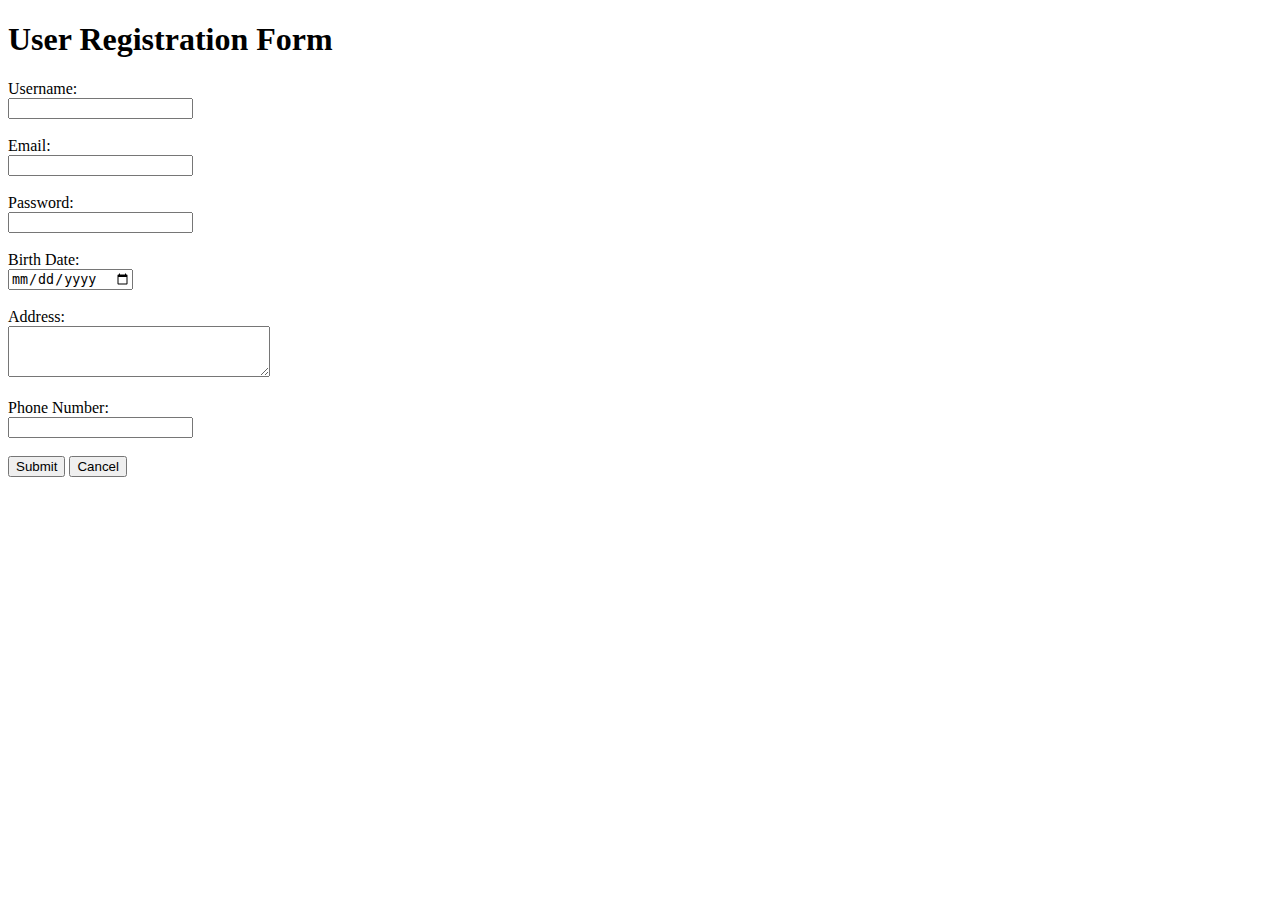
<file: Assignment_1_REG_FORM/index.html>
<!DOCTYPE html>
<html lang="en">
<head>
    <meta charset="UTF-8">
    <meta name="viewport" content="width=device-width, initial-scale=1.0">
    <title>User Registration Form</title>
</head>
<body>
    <h1>User Registration Form</h1>
    
    <form>
        <label for="username">Username:</label><br>
        <input type="text" id="username" name="username" required><br><br>
        
        <label for="email">Email:</label><br>
        <input type="email" id="email" name="email" required><br><br>
        
        <label for="password">Password:</label><br>
        <input type="password" id="password" name="password" required><br><br>
        
        <label for="birthdate">Birth Date:</label><br>
        <input type="date" id="birthdate" name="birthdate" required><br><br>
        
        <label for="address">Address:</label><br>
        <textarea id="address" name="address" rows="3" cols="30" required></textarea><br><br>
        
        <label for="phone">Phone Number:</label><br>
        <input type="tel" id="phone" name="phone" required><br><br>
        
        <input type="submit" value="Submit">
        <input type="button" value="Cancel">
    </form>
</body>
</html>
</file>
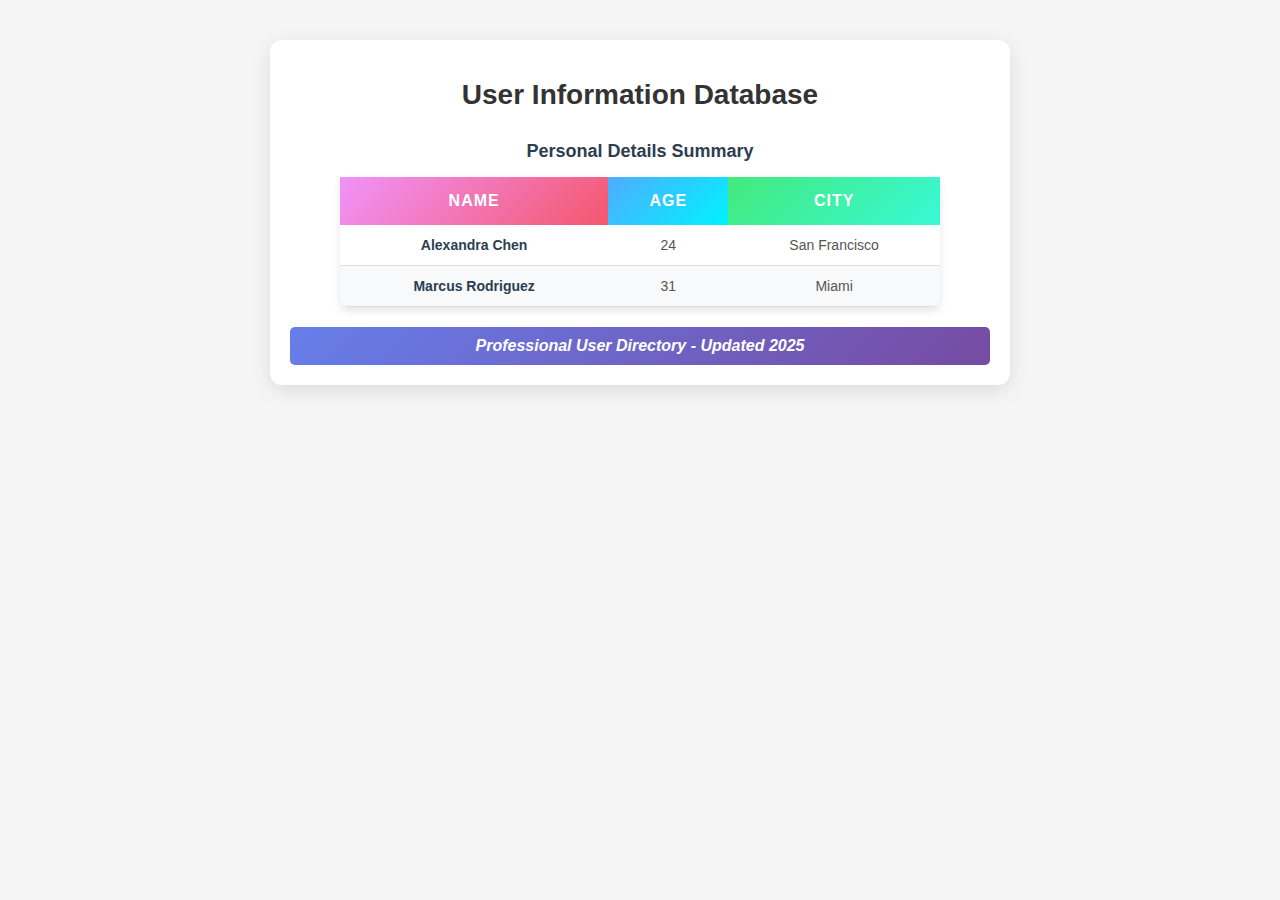
<file: Assignment_2_TABLE/index.html>
<!DOCTYPE html>
<html lang="en">
<head>
    <meta charset="UTF-8">
    <meta name="viewport" content="width=device-width, initial-scale=1.0">
    <title>Basic HTML Table</title>
    <link rel="stylesheet" href="styles.css">
</head>
<body>
    <div class="table-container">
        <h1>User Information Database</h1>
        
        <table>
            <caption>Personal Details Summary</caption>
            <thead>
                <tr>
                    <th scope="col">Name</th>
                    <th scope="col">Age</th>
                    <th scope="col">City</th>
                </tr>
            </thead>
            <tbody>
                <tr>
                    <td>Alexandra Chen</td>
                    <td>24</td>
                    <td>San Francisco</td>
                </tr>
                <tr>
                    <td>Marcus Rodriguez</td>
                    <td>31</td>
                    <td>Miami</td>
                </tr>
            </tbody>
        </table>
        
        <div class="footer-note">
            Professional User Directory - Updated 2025
        </div>
    </div>
</body>
</html>
</file>
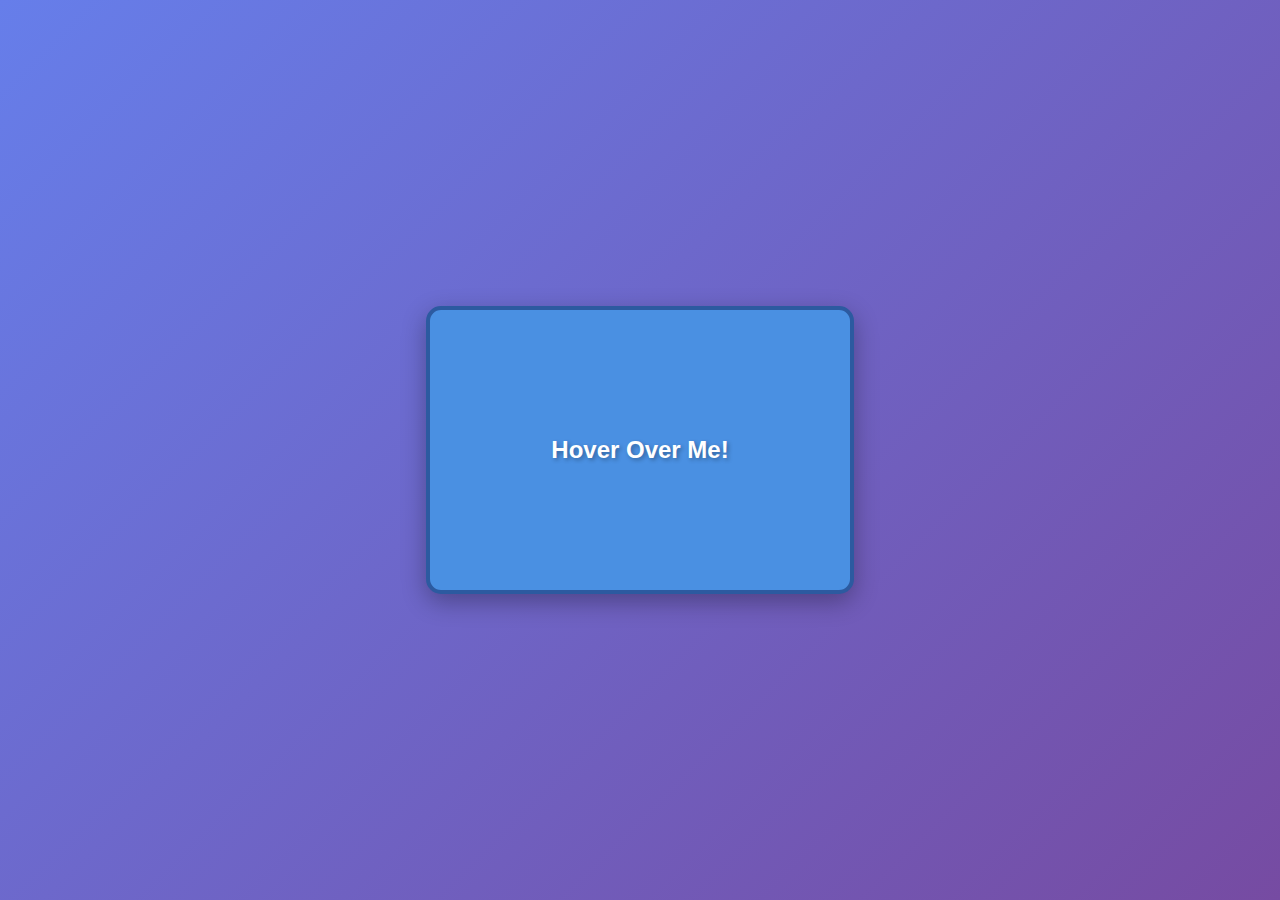
<file: Assignment_3_HOVER_BOX/index.html>
<!DOCTYPE html>
<html lang="en">
<head>
    <meta charset="UTF-8">
    <meta name="viewport" content="width=device-width, initial-scale=1.0">
    <title>Styled Box</title>
    <link rel="stylesheet" href="styles.css">
</head>
<body>
    <div class="styled-box">
        Hover Over Me!
    </div>
</body>
</html>
</file>
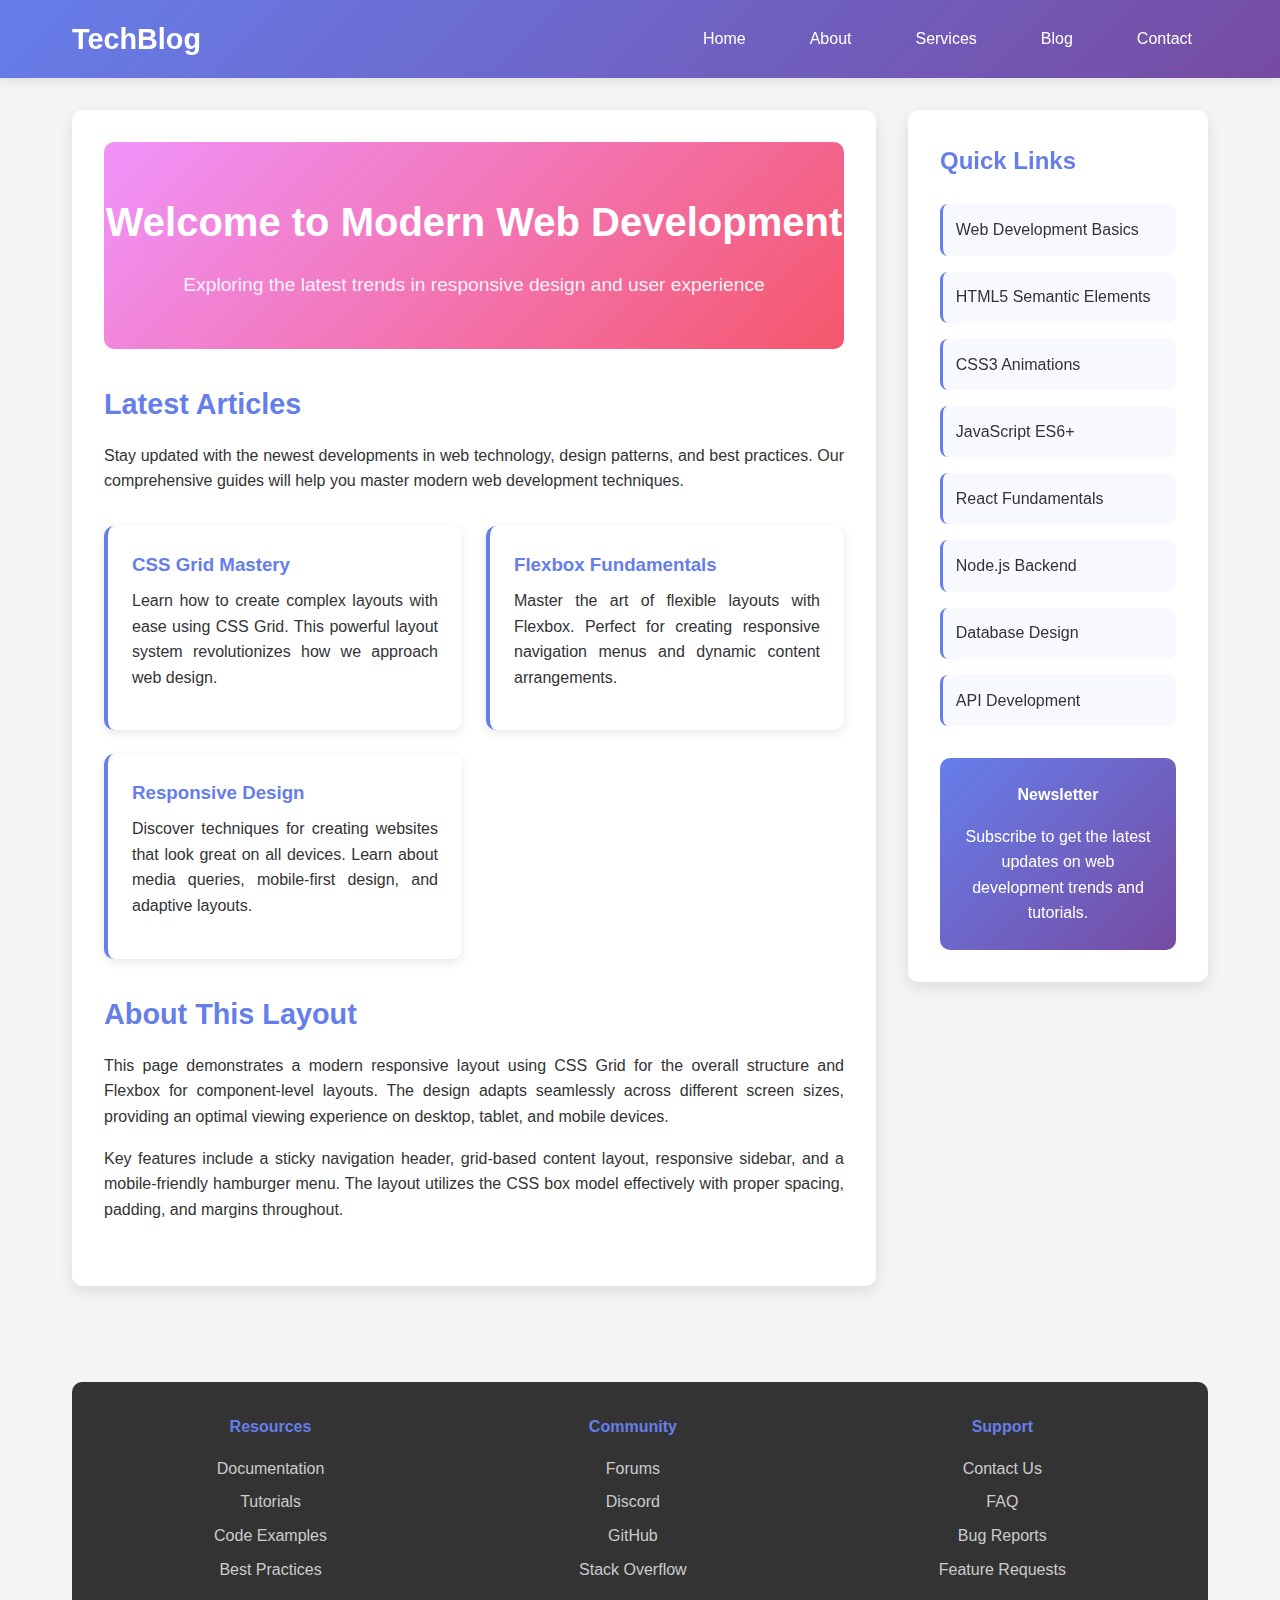
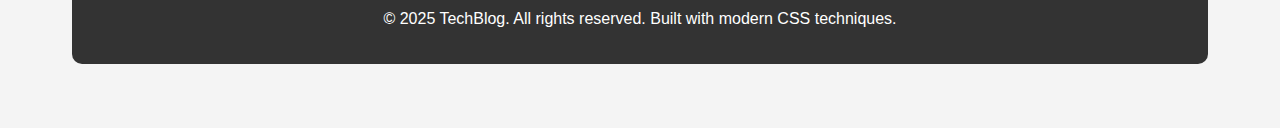
<file: Assignment_4_RESP_PG_LAYOUT/index.html>
<!DOCTYPE html>
<html lang="en">
<head>
    <meta charset="UTF-8">
    <meta name="viewport" content="width=device-width, initial-scale=1.0">
    <title>Responsive Page Layout</title>
    <link rel="stylesheet" href="styles.css">
</head>
<body>
    <!-- Header with Navigation -->
    <header>
        <nav>
            <div class="logo">TechBlog</div>
            <ul class="nav-menu">
                <li><a href="#home">Home</a></li>
                <li><a href="#about">About</a></li>
                <li><a href="#services">Services</a></li>
                <li><a href="#blog">Blog</a></li>
                <li><a href="#contact">Contact</a></li>
            </ul>
            <div class="hamburger">
                <span></span>
                <span></span>
                <span></span>
            </div>
        </nav>
    </header>

    <!-- Main Container -->
    <div class="container">
        <!-- Main Content Area -->
        <main>
            <section class="hero-section">
                <h1>Welcome to Modern Web Development</h1>
                <p>Exploring the latest trends in responsive design and user experience</p>
            </section>

            <section class="content-section">
                <h2>Latest Articles</h2>
                <p>Stay updated with the newest developments in web technology, design patterns, and best practices. Our comprehensive guides will help you master modern web development techniques.</p>
                
                <div class="card-grid">
                    <div class="card">
                        <h3>CSS Grid Mastery</h3>
                        <p>Learn how to create complex layouts with ease using CSS Grid. This powerful layout system revolutionizes how we approach web design.</p>
                    </div>
                    <div class="card">
                        <h3>Flexbox Fundamentals</h3>
                        <p>Master the art of flexible layouts with Flexbox. Perfect for creating responsive navigation menus and dynamic content arrangements.</p>
                    </div>
                    <div class="card">
                        <h3>Responsive Design</h3>
                        <p>Discover techniques for creating websites that look great on all devices. Learn about media queries, mobile-first design, and adaptive layouts.</p>
                    </div>
                </div>
            </section>

            <section class="content-section">
                <h2>About This Layout</h2>
                <p>This page demonstrates a modern responsive layout using CSS Grid for the overall structure and Flexbox for component-level layouts. The design adapts seamlessly across different screen sizes, providing an optimal viewing experience on desktop, tablet, and mobile devices.</p>
                
                <p>Key features include a sticky navigation header, grid-based content layout, responsive sidebar, and a mobile-friendly hamburger menu. The layout utilizes the CSS box model effectively with proper spacing, padding, and margins throughout.</p>
            </section>
        </main>

        <!-- Sidebar -->
        <aside class="sidebar">
            <h3>Quick Links</h3>
            <ul class="sidebar-list">
                <li><span>Web Development Basics</span></li>
                <li><span>HTML5 Semantic Elements</span></li>
                <li><span>CSS3 Animations</span></li>
                <li><span>JavaScript ES6+</span></li>
                <li><span>React Fundamentals</span></li>
                <li><span>Node.js Backend</span></li>
                <li><span>Database Design</span></li>
                <li><span>API Development</span></li>
            </ul>

            <div class="widget">
                <h4>Newsletter</h4>
                <p>Subscribe to get the latest updates on web development trends and tutorials.</p>
            </div>
        </aside>

        <!-- Footer -->
        <footer>
            <div class="footer-content">
                <div class="footer-section">
                    <h4>Resources</h4>
                    <ul>
                        <li><span>Documentation</span></li>
                        <li><span>Tutorials</span></li>
                        <li><span>Code Examples</span></li>
                        <li><span>Best Practices</span></li>
                    </ul>
                </div>
                <div class="footer-section">
                    <h4>Community</h4>
                    <ul>
                        <li><span>Forums</span></li>
                        <li><span>Discord</span></li>
                        <li><span>GitHub</span></li>
                        <li><span>Stack Overflow</span></li>
                    </ul>
                </div>
                <div class="footer-section">
                    <h4>Support</h4>
                    <ul>
                        <li><span>Contact Us</span></li>
                        <li><span>FAQ</span></li>
                        <li><span>Bug Reports</span></li>
                        <li><span>Feature Requests</span></li>
                    </ul>
                </div>
            </div>
            <p>&copy; 2025 TechBlog. All rights reserved. Built with modern CSS techniques.</p>
        </footer>
    </div>

    <script>
        // Mobile menu toggle functionality
        const hamburger = document.querySelector('.hamburger');
        const navMenu = document.querySelector('.nav-menu');

        hamburger.addEventListener('click', function() {
            hamburger.classList.toggle('active');
            navMenu.classList.toggle('active');
        });

        // Close mobile menu when clicking on a link
        document.querySelectorAll('.nav-menu li a').forEach(link => {
            link.addEventListener('click', function(e) {
                e.preventDefault(); // Prevent default link behavior
                hamburger.classList.remove('active');
                navMenu.classList.remove('active');
            });
        });

        // Close mobile menu when clicking outside
        document.addEventListener('click', function(event) {
            const isClickInsideNav = navMenu.contains(event.target);
            const isClickOnHamburger = hamburger.contains(event.target);
            
            if (!isClickInsideNav && !isClickOnHamburger && navMenu.classList.contains('active')) {
                hamburger.classList.remove('active');
                navMenu.classList.remove('active');
            }
        });
    </script>
</body>
</html>
</file>
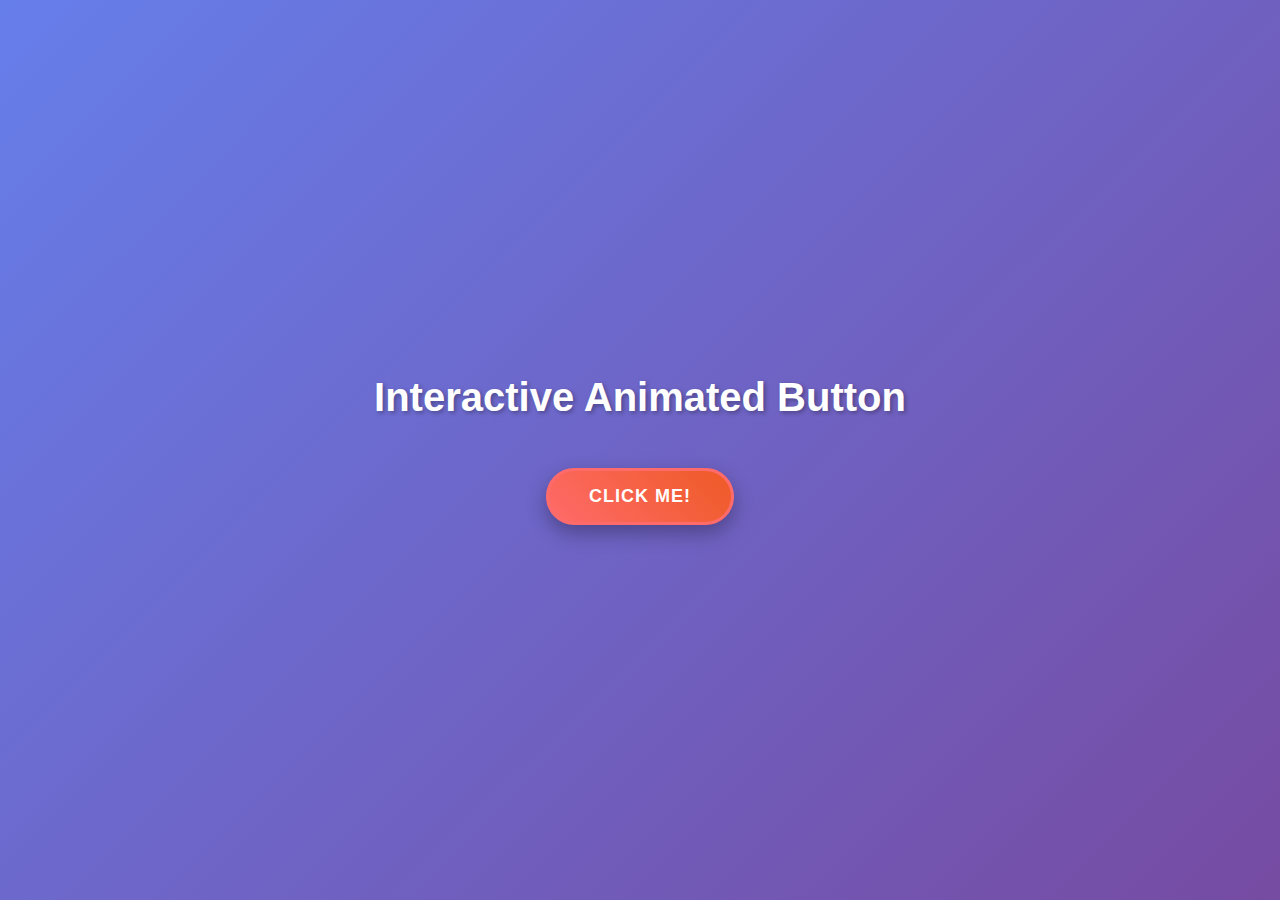
<file: Assignment_5_ANIMATION_BUTTON/index.html>
<!DOCTYPE html>
<html lang="en">
<head>
    <meta charset="UTF-8">
    <meta name="viewport" content="width=device-width, initial-scale=1.0">
    <title>Animated Button</title>
    <link rel="stylesheet" href="styles.css">
</head>
<body>
    <div class="container">
        <h1>Interactive Animated Button</h1>
        <button class="animated-btn" id="animatedButton">
            <span class="btn-text">Click Me!</span>
            <span class="btn-ripple"></span>
        </button>
        
       
    </div>

    <script src="script.js"></script>
</body>
</html>
</file>
<file: Assignment_2_TABLE/styles.css>
body {
    font-family: Arial, sans-serif;
    margin: 40px;
    background-color: #f5f5f5;
}

h1 {
    text-align: center;
    color: #333;
    margin-bottom: 30px;
    font-size: 28px;
}

table {
    width: 100%;
    max-width: 600px;
    margin: 0 auto;
    border-collapse: collapse;
    box-shadow: 0 4px 8px rgba(0, 0, 0, 0.1);
    background-color: white;
    border-radius: 8px;
    overflow: hidden;
}

th {
    background: linear-gradient(135deg, #667eea 0%, #764ba2 100%);
    color: white;
    font-weight: bold;
    padding: 15px;
    text-align: center;
    font-size: 16px;
    letter-spacing: 1px;
    text-transform: uppercase;
}

th:first-child {
    background: linear-gradient(135deg, #f093fb 0%, #f5576c 100%);
}

th:nth-child(2) {
    background: linear-gradient(135deg, #4facfe 0%, #00f2fe 100%);
}

th:last-child {
    background: linear-gradient(135deg, #43e97b 0%, #38f9d7 100%);
}

td {
    padding: 12px 15px;
    text-align: center;
    border-bottom: 1px solid #ddd;
    font-size: 14px;
    color: #555;
}

tr:nth-child(even) {
    background-color: #f8f9fa;
}

tr:hover {
    background-color: #e3f2fd;
    transform: scale(1.02);
    transition: all 0.3s ease;
}

td:first-child {
    font-weight: bold;
    color: #2c3e50;
}

caption {
    font-size: 18px;
    font-weight: bold;
    margin-bottom: 15px;
    color: #2c3e50;
    text-align: center;
}

.table-container {
    padding: 20px;
    background: white;
    border-radius: 12px;
    box-shadow: 0 6px 20px rgba(0, 0, 0, 0.1);
    max-width: 700px;
    margin: 0 auto;
}

.footer-note {
    text-align: center;
    margin-top: 20px;
    font-style: italic;
    color: #666;
    background: linear-gradient(135deg, #667eea 0%, #764ba2 100%);
    color: white;
    padding: 10px;
    border-radius: 5px;
    font-weight: bold;
}
</file>
<file: Assignment_3_HOVER_BOX/styles.css>
body {
    font-family: Arial, sans-serif;
    display: flex;
    justify-content: center;
    align-items: center;
    min-height: 100vh;
    margin: 0;
    background: linear-gradient(135deg, #667eea 0%, #764ba2 100%);
}

.styled-box {
    /* Background color */
    background-color: #4a90e2;
    
    /* Border with different color and thickness */
    border: 4px solid #2c5aa0;
    border-radius: 15px;
    
    /* Margin for space around the element */
    margin: 30px;
    
    /* Padding for space inside the element */
    padding: 40px 60px;
    
    /* Additional styling for aesthetics */
    width: 300px;
    height: 200px;
    box-shadow: 0 8px 25px rgba(0, 0, 0, 0.3);
    
    /* Smooth transition for hover effect */
    transition: background-color 0.3s ease, transform 0.3s ease, box-shadow 0.3s ease;
    
    /* Center content */
    display: flex;
    align-items: center;
    justify-content: center;
    text-align: center;
    
    /* Text styling */
    color: white;
    font-size: 24px;
    font-weight: bold;
    text-shadow: 2px 2px 4px rgba(0, 0, 0, 0.3);
    
    /* Position for pseudo-elements */
    position: relative;
    z-index: 1;
}

/* Hover effect to change background color */
.styled-box:hover {
    background-color: #e74c3c;
    transform: translateY(-5px) scale(1.02);
    box-shadow: 0 12px 35px rgba(0, 0, 0, 0.4);
    cursor: pointer;
}

/* Additional visual enhancement */
.styled-box::before {
    content: '';
    position: absolute;
    top: -2px;
    left: -2px;
    right: -2px;
    bottom: -2px;
    background: linear-gradient(45deg, #ff6b6b, #4ecdc4, #45b7d1, #96ceb4);
    border-radius: 17px;
    z-index: -1;
    opacity: 0;
    transition: opacity 0.3s ease;
}

.styled-box:hover::before {
    opacity: 1;
}
</file>
<file: Assignment_4_RESP_PG_LAYOUT/styles.css>
/* Reset and base styles */
* {
    margin: 0;
    padding: 0;
    box-sizing: border-box;
}

body {
    font-family: 'Segoe UI', Tahoma, Geneva, Verdana, sans-serif;
    line-height: 1.6;
    color: #333;
    background-color: #f4f4f4;
}

/* Header and Navigation */
header {
    background: linear-gradient(135deg, #667eea 0%, #764ba2 100%);
    color: white;
    padding: 1rem 0;
    position: sticky;
    top: 0;
    z-index: 1000;
    box-shadow: 0 2px 10px rgba(0,0,0,0.1);
}

nav {
    max-width: 1200px;
    margin: 0 auto;
    padding: 0 2rem;
    display: flex;
    justify-content: space-between;
    align-items: center;
}

.logo {
    font-size: 1.8rem;
    font-weight: bold;
    color: white;
    cursor: default;
}

.nav-menu {
    display: flex;
    list-style: none;
    gap: 2rem;
}

.nav-menu li a {
    color: white;
    text-decoration: none;
    padding: 0.5rem 1rem;
    border-radius: 25px;
    transition: all 0.3s ease;
    position: relative;
    cursor: pointer;
}

.nav-menu li a:hover {
    background-color: rgba(255,255,255,0.2);
    transform: translateY(-2px);
}

.hamburger {
    display: none;
    flex-direction: column;
    cursor: pointer;
    gap: 4px;
}

.hamburger span {
    width: 25px;
    height: 3px;
    background-color: white;
    transition: 0.3s;
    border-radius: 2px;
}

/* Main Container with Grid Layout */
.container {
    max-width: 1200px;
    margin: 2rem auto;
    padding: 0 2rem;
    display: grid;
    grid-template-columns: 1fr 300px;
    grid-template-rows: auto 1fr auto;
    gap: 2rem;
    min-height: calc(100vh - 200px);
}

/* Main Content Area */
main {
    background: white;
    padding: 2rem;
    border-radius: 10px;
    box-shadow: 0 5px 15px rgba(0,0,0,0.1);
    margin-bottom: 2rem;
}

.hero-section {
    text-align: center;
    padding: 3rem 0;
    background: linear-gradient(135deg, #f093fb 0%, #f5576c 100%);
    color: white;
    border-radius: 10px;
    margin-bottom: 2rem;
}

.hero-section h1 {
    font-size: 2.5rem;
    margin-bottom: 1rem;
}

.hero-section p {
    font-size: 1.2rem;
    opacity: 0.9;
}

.content-section {
    margin-bottom: 2rem;
}

.content-section h2 {
    color: #667eea;
    margin-bottom: 1rem;
    font-size: 1.8rem;
}

.content-section p {
    margin-bottom: 1rem;
    text-align: justify;
}

.card-grid {
    display: grid;
    grid-template-columns: repeat(auto-fit, minmax(250px, 1fr));
    gap: 1.5rem;
    margin-top: 2rem;
}

.card {
    background: white;
    padding: 1.5rem;
    border-radius: 10px;
    box-shadow: 0 3px 10px rgba(0,0,0,0.1);
    transition: transform 0.3s ease;
    border-left: 4px solid #667eea;
}

.card:hover {
    transform: translateY(-5px);
}

.card h3 {
    color: #667eea;
    margin-bottom: 0.5rem;
}

/* Sidebar */
.sidebar {
    background: white;
    padding: 2rem;
    border-radius: 10px;
    box-shadow: 0 5px 15px rgba(0,0,0,0.1);
    height: fit-content;
    position: sticky;
    top: 100px;
}

.sidebar h3 {
    color: #667eea;
    margin-bottom: 1.5rem;
    font-size: 1.5rem;
}

.sidebar-list {
    list-style: none;
}

.sidebar-list li {
    margin-bottom: 1rem;
    padding: 0.8rem;
    background: #f8f9ff;
    border-radius: 8px;
    border-left: 3px solid #667eea;
    transition: all 0.3s ease;
    cursor: pointer;
}

.sidebar-list li:hover {
    background: #e8ecff;
    transform: translateX(5px);
}

.sidebar-list li span {
    color: #333;
    display: block;
}

.widget {
    margin-top: 2rem;
    padding: 1.5rem;
    background: linear-gradient(135deg, #667eea 0%, #764ba2 100%);
    color: white;
    border-radius: 10px;
    text-align: center;
}

.widget h4 {
    margin-bottom: 1rem;
}

/* Footer */
footer {
    grid-column: 1 / -1;
    background: #333;
    color: white;
    text-align: center;
    padding: 2rem;
    border-radius: 10px;
    margin-top: 2rem;
}

.footer-content {
    display: flex;
    justify-content: space-around;
    flex-wrap: wrap;
    gap: 2rem;
    margin-bottom: 1rem;
}

.footer-section h4 {
    margin-bottom: 1rem;
    color: #667eea;
}

.footer-section ul {
    list-style: none;
}

.footer-section ul li {
    margin-bottom: 0.5rem;
}

.footer-section ul li span {
    color: #ccc;
    transition: color 0.3s ease;
    cursor: pointer;
}

.footer-section ul li span:hover {
    color: white;
}

/* Media Queries for Responsive Design */
@media screen and (max-width: 1024px) {
    .container {
        grid-template-columns: 1fr;
        gap: 1.5rem;
    }

    .sidebar {
        position: static;
    }

    .card-grid {
        grid-template-columns: repeat(auto-fit, minmax(200px, 1fr));
    }
}

@media screen and (max-width: 768px) {
    .hamburger {
        display: flex;
    }

    .nav-menu {
        position: fixed;
        left: -100%;
        top: 80px;
        flex-direction: column;
        background: rgba(102, 126, 234, 0.95);
        width: 100%;
        text-align: center;
        transition: 0.3s;
        padding: 2rem 0;
        backdrop-filter: blur(10px);
    }

    .nav-menu.active {
        left: 0;
    }

    .nav-menu li {
        margin: 1rem 0;
    }

    .container {
        margin: 1rem auto;
        padding: 0 1rem;
    }

    main, .sidebar {
        padding: 1.5rem;
    }

    .hero-section h1 {
        font-size: 2rem;
    }

    .hero-section p {
        font-size: 1rem;
    }

    .footer-content {
        flex-direction: column;
        text-align: left;
    }
}

@media screen and (max-width: 480px) {
    .hero-section {
        padding: 2rem 1rem;
    }

    .hero-section h1 {
        font-size: 1.8rem;
    }

    .card-grid {
        grid-template-columns: 1fr;
    }

    .nav-menu {
        top: 70px;
    }
}

/* Mobile menu animation */
.hamburger.active span:nth-child(1) {
    transform: rotate(-45deg) translate(-5px, 6px);
}

.hamburger.active span:nth-child(2) {
    opacity: 0;
}

.hamburger.active span:nth-child(3) {
    transform: rotate(45deg) translate(-5px, -6px);
}
</file>
<file: Assignment_5_ANIMATION_BUTTON/styles.css>
/* Reset and base styles */
* {
    margin: 0;
    padding: 0;
    box-sizing: border-box;
}

body {
    font-family: 'Arial', sans-serif;
    background: linear-gradient(135deg, #667eea 0%, #764ba2 100%);
    min-height: 100vh;
    display: flex;
    justify-content: center;
    align-items: center;
    flex-direction: column;
}

.container {
    text-align: center;
    padding: 2rem;
}

h1 {
    color: white;
    margin-bottom: 3rem;
    font-size: 2.5rem;
    text-shadow: 2px 2px 4px rgba(0, 0, 0, 0.3);
}

/* Main button styles */
.animated-btn {
    position: relative;
    padding: 15px 40px;
    font-size: 18px;
    font-weight: bold;
    text-transform: uppercase;
    letter-spacing: 1px;
    border: 3px solid #ff6b6b;
    border-radius: 50px;
    background-color: #ff6b6b;
    color: white;
    cursor: pointer;
    overflow: hidden;
    box-shadow: 0 8px 20px rgba(0, 0, 0, 0.3);
    outline: none;
    transform: translateY(0);
    
    /* CSS TRANSITIONS - Required by assignment */
    transition: all 0.4s ease, 
               background-color 0.3s ease,
               color 0.3s ease,
               border-color 0.3s ease;
}

/* HOVER EFFECTS - Required by assignment */
.animated-btn:hover {
    background-color: #ee5a24;
    color: #fff;
    border-color: #ee5a24;
    transform: translateY(-5px);
    box-shadow: 0 15px 35px rgba(0, 0, 0, 0.4);
    text-shadow: 0 0 10px rgba(255, 255, 255, 0.5);
}

.animated-btn:hover .btn-text {
    color: #fff;
    text-shadow: 0 0 15px rgba(255, 255, 255, 0.8);
}

/* Active state */
.animated-btn:active {
    transform: translateY(-2px);
    box-shadow: 0 8px 20px rgba(0, 0, 0, 0.3);
}

/* CSS ANIMATIONS - Required by assignment */
/* Pulsating effect */
.animated-btn::before {
    content: '';
    position: absolute;
    top: -2px;
    left: -2px;
    right: -2px;
    bottom: -2px;
    border-radius: 50px;
    background: linear-gradient(45deg, #ff6b6b, #ee5a24);
    z-index: -1;
    animation: pulse 2s infinite ease-in-out;
}

@keyframes pulse {
    0% {
        transform: scale(1);
        opacity: 0.8;
    }
    50% {
        transform: scale(1.05);
        opacity: 0.6;
    }
    100% {
        transform: scale(1);
        opacity: 0.8;
    }
}

/* Fading effect animation */
.animated-btn {
    animation: fadeIn 1s ease-in-out;
}

@keyframes fadeIn {
    0% {
        opacity: 0;
        transform: translateY(20px);
    }
    100% {
        opacity: 1;
        transform: translateY(0);
    }
}

/* Ripple effect */
.btn-ripple {
    position: absolute;
    border-radius: 50%;
    background: rgba(255, 255, 255, 0.6);
    transform: scale(0);
    animation: ripple 0.6s linear;
    pointer-events: none;
}

@keyframes ripple {
    to {
        transform: scale(4);
        opacity: 0;
    }
}

/* Shimmer effect */
.animated-btn::after {
    content: '';
    position: absolute;
    top: 0;
    left: -100%;
    width: 100%;
    height: 100%;
    background: linear-gradient(
        90deg,
        transparent,
        rgba(255, 255, 255, 0.3),
        transparent
    );
    transition: left 0.5s ease;
}

.animated-btn:hover::after {
    left: 100%;
}

/* Button text */
.btn-text {
    position: relative;
    z-index: 1;
    transition: all 0.3s ease;
}

/* Glow effect on click */
.animated-btn.clicked {
    animation: glow 0.6s ease;
}

@keyframes glow {
    0% {
        box-shadow: 0 8px 20px rgba(0, 0, 0, 0.3);
    }
    50% {
        box-shadow: 0 8px 20px rgba(255, 107, 107, 0.8),
                   0 0 40px rgba(255, 107, 107, 0.6),
                   0 0 60px rgba(255, 107, 107, 0.4);
    }
    100% {
        box-shadow: 0 8px 20px rgba(0, 0, 0, 0.3);
    }
}

/* Floating animation */
.animated-btn {
    animation: float 3s ease-in-out infinite alternate;
}

@keyframes float {
    0% {
        transform: translateY(0px);
    }
    100% {
        transform: translateY(-2px);
    }
}

/* Features demonstration section */
.features {
    color: white;
    text-align: center;
    margin-top: 2rem;
    padding: 1rem;
    background: rgba(255, 255, 255, 0.1);
    border-radius: 10px;
    backdrop-filter: blur(10px);
}

.features h2 {
    margin-bottom: 1rem;
    font-size: 1.5rem;
}

.features ul {
    list-style: none;
    padding: 0;
}

.features li {
    margin: 0.5rem 0;
    padding: 0.5rem;
    background: rgba(255, 255, 255, 0.1);
    border-radius: 5px;
    transition: background 0.3s ease;
}

.features li:hover {
    background: rgba(255, 255, 255, 0.2);
}

/* Responsive design */
@media (max-width: 768px) {
    h1 {
        font-size: 2rem;
        margin-bottom: 2rem;
    }
    
    .animated-btn {
        padding: 12px 30px;
        font-size: 16px;
    }
    
    .container {
        padding: 1rem;
    }
}
</file>
